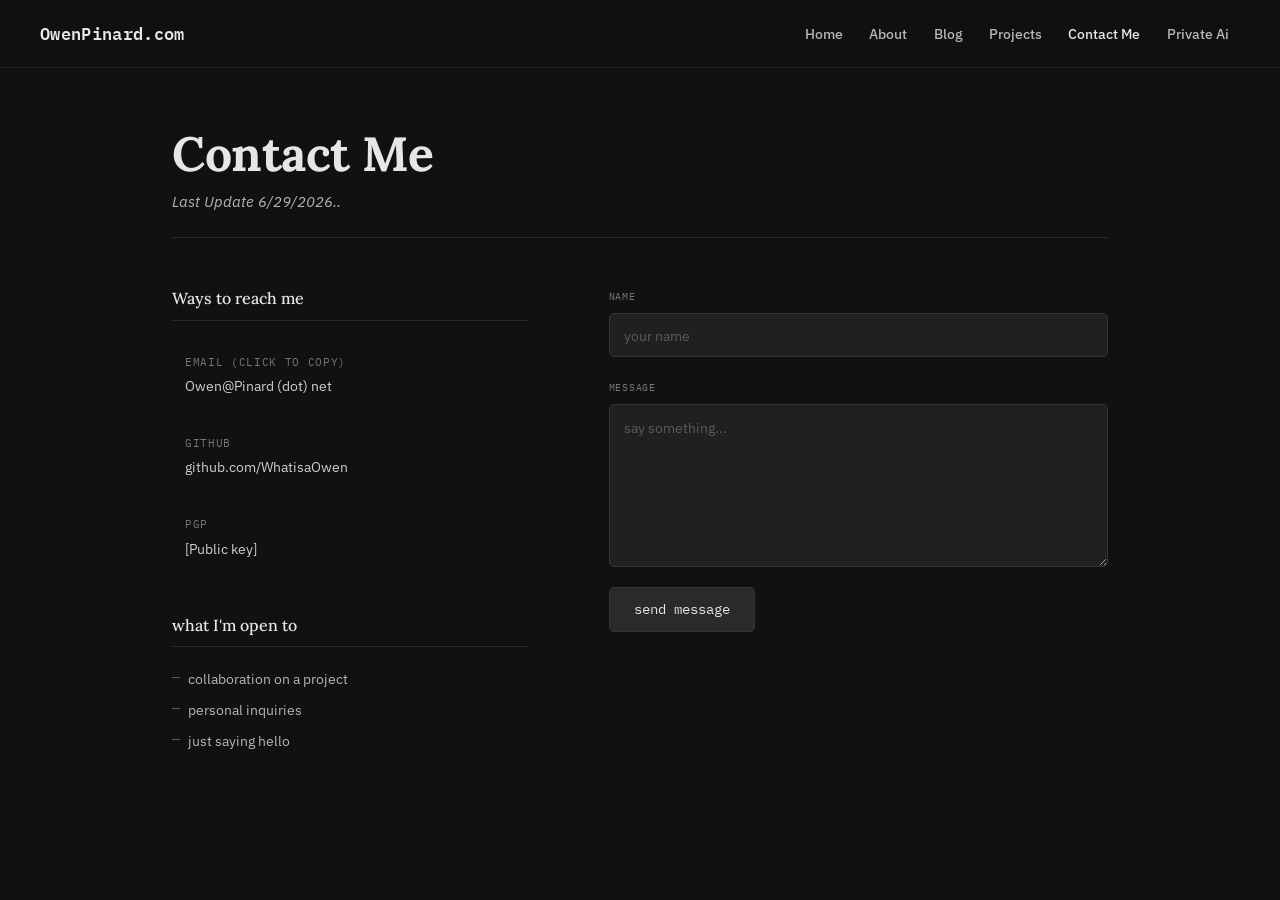
<file: contact.html>
<!DOCTYPE html>
<html lang="en">
<head>
    <meta charset="UTF-8">
    <meta name="viewport" content="width=device-width, initial-scale=1.0">
    <title>Contact — OwenPinard.com</title>

    <link rel="preconnect" href="https://fonts.googleapis.com">
    <link rel="preconnect" href="https://fonts.gstatic.com" crossorigin>
    <link href="https://fonts.googleapis.com/css2?family=Lora:ital,wght@0,400;0,500;0,600;0,700;1,400;1,500&family=IBM+Plex+Sans:wght@300;400;500;600&family=IBM+Plex+Mono:wght@300;400;500&display=swap" rel="stylesheet">

    <link rel="icon" type="image/x-icon" href="favicon.ico">

    <meta property="og:title" content="OwenPinard.com">
    <meta property="og:description" content="Owen Pinard's website and blog">
    <meta property="og:image" content="embed.png">
    <meta property="og:url" content="https://owenpinard.com">
    <meta property="og:type" content="website">

    <meta name="twitter:card" content="summary_large_image">
    <meta name="twitter:title" content="OwenPinard.com">
    <meta name="twitter:description" content="Owen Pinard's website and blog">
    <meta name="twitter:image" content="embed.png">

    <link rel="stylesheet" href="styles.css">
<script src="script.js"></script>    
</head>

<body>
    <nav id="navbar">
        <a href="index.html" class="nav-brand">OwenPinard.com</a>

        <ul class="nav-links">
            <li><a href="index.html" class="nav-link">Home</a></li>
            <li><a href="about.html" class="nav-link">About</a></li>
            <li><a href="blog.html" class="nav-link">Blog</a></li>
            <li><a href="projects.html" class="nav-link">Projects</a></li>
            <li><a href="contact.html" class="nav-link active">Contact Me</a></li>
             <li><a href="ai.html" class="nav-link">Private Ai</a></li>
        </ul>
        
        <button class="hamburger" id="hamburger" aria-label="Menu">
            <span></span><span></span><span></span>
        </button>
    </nav>

    <main class="page-main contact-page">
        <div class="page-header">
            <h1 class="page-title">Contact Me</h1>
            <p class="page-desc">
                Last Update 6/29/2026..
            </p>
        </div>

        <div class="contact-layout">
            <div class="contact-info">

                <div class="contact-block">
                    <h2 class="contact-section-title">
                        Ways to reach me
                    </h2>
                 <div class="contact-methods">
                     <!-- im such a fucking idiot if it doesnt copy the box with onclick then just use href since onclick is being called twice -->
                        <div class="contact-method" onclick="navigator.clipboard.writeText('owen@pinard.net')">
                            <span class="mono contact-method-label">email (click to copy)</span>
                            <span class="contact-method-value">
                                <span class="__cf_email__"
                                      onclick="navigator.clipboard.writeText('owen@pinard.net')"
                                      >
                                    Owen@Pinard (dot) net
                                </span>
                            </span>
                        </div>
                        <a href="https://github.com/WhatisaOwen"
                           target="_blank"
                           rel="noopener noreferrer"
                           class="contact-method">
                            <span class="mono contact-method-label">github</span>
                            <span class="contact-method-value">
                                github.com/WhatisaOwen
                            </span>
                        </a>

                        
                        <a href="pgp.html"
                           class="contact-method">
                            <span class="mono contact-method-label">pgp</span>
                            <span class="contact-method-value">
                                 [Public key]
                            </span>
                        </a>

                    </div>
                </div>

                <div class="contact-block">
                    <h2 class="contact-section-title">
                        what I'm open to
                    </h2>

                    <ul class="open-to-list">
                        <li>collaboration on a project</li>
                        <li>personal inquiries </li>
                        <li>just saying hello</li>
                    </ul>
                </div>

                <div class="contact-block">
                </div>
            </div>

<div class="contact-form-wrapper"> 
    <form class="contact-form" id="contactForm" novalidate>

        <div class="form-row">
            <label class="form-label" for="name">
                <span class="mono">name</span>
            </label>

            <input
                type="text"
                id="name"
                name="name"
                class="form-input"
                placeholder="your name"
                autocomplete="name">
        </div>

        <div class="form-row">
            <label class="form-label" for="message">
                <span class="mono">message</span>
            </label>

    <textarea
        id="message"
        name="message"
        class="form-input form-textarea"
        placeholder="say something..."
        rows="6"></textarea>
</div>

<button type="submit" class="form-submit">
    send message
</button>

<div class="form-status" id="formStatus"></div>

</form>
</div>
</file>
<file: styles.css>
/* ==========================================================
ok i give up on color ID's that are in the text file use this root global color palette from stackoverflow is 1000x better
--text main text
--base main page background 
--overlay0 and overlay1 borders
gotta stop mixing color systems
color: var(--subtext0); is so much better
I understand why catppuccins variable format is so common
========================================================= */

:root {
  --base:        #111111;
  --mantle:      #181818;
  --crust:       #0a0a0a;
  --surface0:    #202020;
  --surface1:    #2a2a2a;
  --surface2:    #343434;
  --overlay0:    #3f3f3f;
  --overlay1:    #5a5a5a;
  --overlay2:    #767676;
  --text:        #e6e6e6;
  --subtext1:    #cfcfcf;
  --subtext0:    #b5b5b5;
  --rosewater:   #dcdcdc;
  --flamingo:    #c8c8c8;
  --pink:        #b4b4b4;
  --mauve:       #a0a0a0;
  --red:         #8c8c8c;
  --maroon:      #787878;
  --peach:       #646464;
  --yellow:      #505050;
  --green:       #3c3c3c;
  --teal:        #2e2e2e;
  --sky:         #242424;
  --sapphire:    #1c1c1c;
  --blue:        #161616;
  --lavender:    #101010;
}

*, *::before, *::after {
  margin: 0;
  padding: 0;
  box-sizing: border-box;
}

html {
  scroll-behavior: smooth;
}
/* should probably change font/lineH later */
body {
  font-family: 'IBM Plex Sans', sans-serif;
  background: var(--base);
  color: var(--text);
  min-height: 100vh;
  display: flex;
  flex-direction: column;
  overflow-x: hidden;
  -webkit-font-smoothing: antialiased;
  line-height: 1.6;
}


.mono {
  font-family: 'IBM Plex Mono', monospace;
  font-size: 0.85em;
}


nav {
  position: fixed;
  top: 0;
  left: 0;
  right: 0;
  height: 68px;
  padding: 0 2.5rem;
  display: flex;
  align-items: center;
  justify-content: space-between;
  background: rgba(17, 17, 17, 0.92);
  backdrop-filter: blur(8px);
  -webkit-backdrop-filter: blur(8px);
  border-bottom: 1px solid var(--surface0);
  z-index: 1000;
}

.nav-brand {
  font-family: 'IBM Plex Mono', monospace;
  font-size: 1.05rem;
  font-weight: 600;
  color: var(--text);
  text-decoration: none;
  letter-spacing: 0.02em;
  transition: color 0.2s;
}

.nav-brand:hover {
  color: var(--rosewater);
}

.nav-links {
  display: flex;
  align-items: center;
  gap: 0.25rem;
  list-style: none;
}

.blog-tags { 
    display: flex;
    gap: 10px;
    flex-wrap: wrap;
    justify-content: center;
    margin-top: 20px;
}

.blog-list {
    color: white;
}
.blog-item {
    display: flex;
    align-items: center;
    gap: 2rem;

    padding: 20px 0;

    text-decoration: none;
    color: white;
}

.blog-item:visited {
    color: white;
}

.blog-item:hover {
    color: white;
}

.blog-tags .tag {
    padding: 6px 12px;
    border: 1px solid #444;
    border-radius: 999px;
    font-size: 0.9rem;
    color: #bbb;
    background: rgba(255,255,255,0.03);
}

/* change me later */
.nav-link {
  font-family: 'IBM Plex Sans', sans-serif;
  font-size: 0.9rem;
  font-weight: 500;
  color: var(--subtext0);
  text-decoration: none;
  padding: 0.35rem 0.7rem;
  border-radius: 4px;
  transition: color 0.2s, background 0.2s;
  white-space: nowrap;
}

.nav-link:hover {
  color: var(--text);
  background: var(--surface0);
}

.nav-link.active {
  color: var(--text);
}

.nav-divider {
  color: var(--overlay0);
  font-size: 0.75rem;
  padding: 0 0.25rem;
  user-select: none;
}

.lang-btn {
  font-family: 'IBM Plex Mono', monospace;
  font-size: 0.8rem;
}

.hamburger {
  display: none;
  flex-direction: column;
  gap: 5px;
  background: none;
  border: none;
  cursor: pointer;
  padding: 4px;
}

.hamburger span {
  display: block;
  width: 22px;
  height: 1.5px;
  background: var(--subtext0);
  transition: all 0.2s;
}

.hero-main {
  flex: 1;
  display: flex;
  flex-direction: column;
  align-items: center;
  justify-content: center;
  padding: 7rem 2rem 0;
}
.project-image {
    cursor: zoom-in;
    transition: transform 0.2s ease;
}

.project-card a {
    display: block;
}

.project-card a:hover .project-image {
    transform: scale(1.02);
}

.hero-center {
  display: flex;
  flex-direction: column;
  align-items: center;
  gap: 2.5rem;
  max-width: 600px;
  width: 100%;
  text-align: center;
  flex: 1;
  justify-content: center;
}

.avatar-ring {
  width: 148px;
  height: 148px;
  border-radius: 50%;
  border: 1px solid var(--overlay0);
  padding: 3px;
  flex-shrink: 0;
  position: relative;
}

.avatar-img {
  width: 100%;
  height: 100%;
  border-radius: 50%;
  object-fit: cover;
  display: block;
}

.avatar-fallback {
  display: none;
  width: 100%;
  height: 100%;
  border-radius: 50%;
  background: var(--surface1);
  align-items: center;
  justify-content: center;
  font-family: 'Lora', serif;
  font-size: 2.5rem;
  color: var(--subtext0);
}

.hero-text {
  display: flex;
  flex-direction: column;
  align-items: center;
  gap: 1rem;
}

.hero-name {
  font-family: 'Lora', serif;
  font-size: clamp(3rem, 10vw, 4.5rem);
  font-weight: 700;
  color: var(--text);
  line-height: 1;
  letter-spacing: -0.01em;
}

.hero-tagline {
  font-family: 'IBM Plex Sans', sans-serif;
  font-size: 1.05rem;
  font-weight: 500;
  color: var(--subtext1);
  letter-spacing: 0.02em;
}

.hero-bio {
  max-width: 480px;
  margin-top: 0.5rem;
}

.hero-bio p {
  font-size: 1rem;
  color: var(--subtext1);
  line-height: 1.8;
}

.hero-stack {
  display: flex;
  flex-direction: column;
  align-items: center;
  gap: 0.75rem;
  margin-top: 0.5rem;
}

.stack-label {
  font-family: 'IBM Plex Mono', monospace;
  font-size: 0.75rem;
  color: var(--overlay2);
  text-transform: uppercase;
  letter-spacing: 0.08em;
}

.stack-tags {
  display: flex;
  flex-wrap: wrap;
  gap: 0.5rem;
  justify-content: center;
}
.projects-grid {
    display: grid;
    grid-template-columns: repeat(2, minmax(320px, 1fr));
    gap: 20px;
    padding: 20px;
}

.project-card {
    background: #111;
    border: 1px solid #2a2a2a;
    border-radius: 6px;
    overflow: hidden;
    display: flex;
    flex-direction: column;
}

.project-image {
    width: 100%;
    height: 180px;
    object-fit: cover;
    border-bottom: 1px solid #2a2a2a;
}
.project-body {
    padding: 12px 14px;
}
.project-header {
    display: flex;
    justify-content: space-between;
    align-items: center;
    margin-bottom: 8px;
}
.project-title {
    font-size: 16px;
    font-weight: 600;
    color: white;
}
.project-source {
    font-size: 12px;
    color: #aaa;
    text-decoration: none;
}
.project-source:hover {
    color: white;
}
.project-description {
    font-size: 13px;
    line-height: 1.4;
    color: #ccc;
    white-space: pre-line;
    margin-bottom: 10px;
}

.project-tags {
    display: flex;
    flex-wrap: wrap;
    gap: 6px;
}
.project-tags span {
    font-size: 11px;
    padding: 3px 6px;
    border: 1px solid #333;
    border-radius: 4px;
    color: #aaa;
}
/* please change this owen you fucking idiot */
.tag {
  font-family: 'IBM Plex Mono', monospace;
  font-size: 0.75rem;
  padding: 0.25rem 0.6rem;
  background: var(--surface0);
  border: 1px solid var(--surface2);
  border-radius: 3px;
  color: var(--subtext0);
  white-space: nowrap;
}
a.tag {
    text-decoration: none;
    color: inherit;
}

.social-links {
  display: flex;
  gap: 0.5rem;
  margin-top: 0.5rem;
}

.social-link {
  display: flex;
  align-items: center;
  justify-content: center;
  width: 40px;
  height: 40px;
  border-radius: 6px;
  color: var(--overlay2);
  background: var(--surface0);
  border: 1px solid var(--surface1);
  text-decoration: none;
  transition: color 0.2s, border-color 0.2s, background 0.2s;
}

.social-link:hover {
  color: var(--text);
  border-color: var(--overlay0);
  background: var(--surface1);
}


.recent-posts-strip {
  width: 100%;
  margin-top: 4rem;
  padding: 1.25rem 0;
  border-top: 1px solid var(--surface1);
  display: flex;
  align-items: center;
  gap: 1.5rem;
  flex-wrap: wrap;
}

.strip-label {
  font-family: 'IBM Plex Mono', monospace;
  font-size: 0.75rem;
  color: var(--overlay2);
  text-transform: uppercase;
  letter-spacing: 0.06em;
  white-space: nowrap;
}

.strip-posts {
  flex: 1;
  display: flex;
  gap: 1.5rem;
  flex-wrap: wrap;
}

.strip-post-link {
  font-size: 0.875rem;
  color: var(--subtext0);
  text-decoration: none;
  border-bottom: 1px solid transparent;
  transition: color 0.2s, border-color 0.2s;
  white-space: nowrap;
  overflow: hidden;
  text-overflow: ellipsis;
  max-width: 200px;
}

.strip-post-link:hover {
  color: var(--text);
  border-color: var(--overlay1);
}

.strip-more {
  font-family: 'IBM Plex Mono', monospace;
  font-size: 0.78rem;
  color: var(--overlay2);
  text-decoration: none;
  white-space: nowrap;
  transition: color 0.2s;
}

.strip-more:hover {
  color: var(--subtext0);
}


.page-main {
  flex: 1;
  padding: 8rem 2rem 4rem;
  max-width: 900px;
  margin: 0 auto;
  width: 100%;
}

.page-header {
  margin-bottom: 3rem;
  padding-bottom: 1.5rem;
  border-bottom: 1px solid var(--surface1);
}

.page-title {
  font-family: 'Lora', serif;
  font-size: clamp(2rem, 6vw, 3rem);
  font-weight: 700;
  color: var(--text);
  line-height: 1.1;
  margin-bottom: 0.5rem;
  letter-spacing: -0.01em;
  text-transform: capitalize;
}

.page-desc {
  font-size: 0.95rem;
  color: var(--subtext0);
  font-style: italic;
}

.blog-filters {
  display: flex;
  gap: 0.5rem;
  margin-bottom: 2.5rem;
  flex-wrap: wrap;
}

.filter-btn {
  font-family: 'IBM Plex Mono', monospace;
  font-size: 0.78rem;
  padding: 0.3rem 0.8rem;
  border-radius: 3px;
  border: 1px solid var(--surface2);
  background: none;
  color: var(--subtext0);
  cursor: pointer;
  transition: all 0.2s;
}

.filter-btn:hover,
.filter-btn.active {
  background: var(--surface1);
  color: var(--text);
  border-color: var(--overlay0);
}

.blog-list {
  display: flex;
  flex-direction: column;
  gap: 0;
}

.blog-post-item {
  display: grid;
  grid-template-columns: 120px 1fr;
  gap: 1.5rem;
  padding: 1.5rem 0;
  border-bottom: 1px solid var(--surface0);
  text-decoration: none;
  color: inherit;
  transition: background 0.15s;
  border-radius: 4px;
}

.blog-post-item:first-child {
  border-top: 1px solid var(--surface0);
}

.blog-post-item:hover {
  background: var(--surface0);
  padding-left: 0.75rem;
  padding-right: 0.75rem;
  margin: 0 -0.75rem;
}

.post-item-meta {
  display: flex;
  flex-direction: column;
  gap: 0.4rem;
  padding-top: 0.15rem;
}

.post-item-date {
  font-family: 'IBM Plex Mono', monospace;
  font-size: 0.75rem;
  color: var(--overlay2);
  white-space: nowrap;
}

.post-item-tag {
  font-family: 'IBM Plex Mono', monospace;
  font-size: 0.7rem;
  padding: 0.15rem 0.4rem;
  border-radius: 2px;
  background: var(--surface1);
  color: var(--overlay2);
  border: 1px solid var(--surface2);
  width: fit-content;
}

.post-item-content {
  display: flex;
  flex-direction: column;
  gap: 0.4rem;
}

.post-item-title {
  font-family: 'Lora', serif;
  font-size: 1.15rem;
  font-weight: 500;
  color: var(--text);
  line-height: 1.3;
  transition: color 0.2s;
}

.blog-post-item:hover .post-item-title {
  color: var(--rosewater);
}

.post-item-excerpt {
  font-size: 0.875rem;
  color: var(--subtext0);
  line-height: 1.6;
  display: -webkit-box;

  -webkit-box-orient: vertical;
  overflow: hidden;
}


.post-main {
  flex: 1;
  padding: 7rem 2rem 4rem;
  max-width: 720px;
  margin: 0 auto;
  width: 100%;
}

.back-link {
  display: inline-block;
  font-family: 'IBM Plex Mono', monospace;
  font-size: 0.8rem;
  color: var(--overlay2);
  text-decoration: none;
  margin-bottom: 3rem;
  transition: color 0.2s;
}

.back-link:hover {
  color: var(--subtext0);
}

.post-article .post-meta {
  display: flex;
  align-items: center;
  gap: 1rem;
  margin-bottom: 2.5rem;
  flex-wrap: wrap;
}

.post-article .post-date {
  font-family: 'IBM Plex Mono', monospace;
  font-size: 0.78rem;
  color: var(--overlay2);
}

.post-article .post-category {
  font-family: 'IBM Plex Mono', monospace;
  font-size: 0.7rem;
  padding: 0.2rem 0.5rem;
  background: var(--surface1);
  border: 1px solid var(--surface2);
  border-radius: 2px;
  color: var(--overlay2);
}

.post-article h1 {
  font-family: 'Lora', serif;
  font-size: clamp(1.8rem, 5vw, 2.5rem);
  font-weight: 600;
  color: var(--text);
  line-height: 1.2;
  margin-bottom: 2.5rem;
  letter-spacing: -0.01em;
}


.post-article .md-content {
  font-family: 'Lora', serif;
  font-size: 1.05rem;
  line-height: 1.85;
  color: var(--subtext1);
}

.post-article .md-content p {
  margin-bottom: 1.5rem;
}

.post-article .md-content h2 {
  font-family: 'Lora', serif;
  font-size: 1.5rem;
  font-weight: 600;
  color: var(--text);
  margin: 2.5rem 0 1rem;
  padding-bottom: 0.5rem;
  border-bottom: 1px solid var(--surface1);
}

.post-article .md-content h3 {
  font-family: 'Lora', serif;
  font-size: 1.2rem;
  font-weight: 500;
  color: var(--text);
  margin: 2rem 0 0.75rem;
}

.post-article .md-content h4 {
  font-family: 'IBM Plex Sans', sans-serif;
  font-size: 1rem;
  font-weight: 600;
  color: var(--text);
  margin: 1.5rem 0 0.5rem;
}

.post-article .md-content a {
  color: var(--flamingo);
  text-decoration: underline;
  text-decoration-color: var(--overlay0);
  text-underline-offset: 3px;
  transition: color 0.2s;
}

.post-article .md-content a:hover {
  color: var(--rosewater);
}
/* I CANT REMEMBER CSS NAMES SEARCH FEATURES */
.post-article .md-content code {
  font-family: 'IBM Plex Mono', monospace;
  font-size: 0.85em;
  background: var(--surface0);
  border: 1px solid var(--surface1);
  padding: 0.1em 0.35em;
  border-radius: 3px;
  color: var(--flamingo);
}

.post-article .md-content pre {
  background: var(--crust);
  border: 1px solid var(--surface1);
  border-radius: 6px;
  padding: 1.25rem 1.5rem;
  overflow-x: auto;
  margin: 1.5rem 0;
}

.post-article .md-content pre code {
  background: none;
  border: none;
  padding: 0;
  font-size: 0.875rem;
  color: var(--subtext1);
  line-height: 1.7;
}

.post-article .md-content blockquote {
  border-left: 3px solid var(--overlay0);
  padding: 0.5rem 0 0.5rem 1.5rem;
  margin: 1.5rem 0;
  color: var(--subtext0);
  font-style: italic;
}

.post-article .md-content ul,
.post-article .md-content ol {
  padding-left: 1.5rem;
  margin-bottom: 1.5rem;
}

.post-article .md-content li {
  margin-bottom: 0.5rem;
}

.post-article .md-content hr {
  border: none;
  border-top: 1px solid var(--surface1);
  margin: 2.5rem 0;
}

.post-article .md-content img {
  max-width: 100%;
  border-radius: 6px;
  border: 1px solid var(--surface1);
  margin: 1.5rem 0;
}

.post-article .md-content table {
  width: 100%;
  border-collapse: collapse;
  margin: 1.5rem 0;
  font-size: 0.9rem;
}

.post-article .md-content th,
.post-article .md-content td {
  padding: 0.6rem 1rem;
  text-align: left;
  border: 1px solid var(--surface1);
}

.post-article .md-content th {
  background: var(--surface0);
  font-family: 'IBM Plex Sans', sans-serif;
  font-weight: 600;
  font-size: 0.85rem;
}

.post-nav {
  display: flex;
  justify-content: space-between;
  margin-top: 4rem;
  padding-top: 2rem;
  border-top: 1px solid var(--surface1);
  gap: 1rem;
}

.post-nav-link {
  font-family: 'IBM Plex Mono', monospace;
  font-size: 0.78rem;
  color: var(--overlay2);
  text-decoration: none;
  transition: color 0.2s;
}

.post-nav-link:hover {
  color: var(--subtext0);
}


.projects-grid {
  display: grid;
  grid-template-columns: repeat(auto-fill, minmax(380px, 1fr));
  gap: 1px;
  background: var(--surface0);
  border: 1px solid var(--surface0);
  border-radius: 8px;
  overflow: hidden;
}

.project-card {
  background: var(--base);
  transition: background 0.2s;
  display: flex;
  flex-direction: column;
  gap: 0;
  overflow: hidden;
  border-radius: 6px;
}

.project-card:hover {
  background: var(--mantle);
}

.project-header {
  display: flex;
  align-items: flex-start;
  justify-content: space-between;
  gap: 1rem;
}

.project-name {
  font-family: 'IBM Plex Mono', monospace;
  font-size: 1.1rem;
  font-weight: 500;
  color: var(--text);
}

.project-links {
  display: flex;
  gap: 0.5rem;
}

.project-link {
  display: flex;
  align-items: center;
  gap: 0.35rem;
  font-family: 'IBM Plex Mono', monospace;
  font-size: 0.75rem;
  color: var(--overlay2);
  text-decoration: none;
  padding: 0.2rem 0.5rem;
  border: 1px solid var(--surface2);
  border-radius: 3px;
  transition: all 0.2s;
  white-space: nowrap;
}

.project-link:hover {
  color: var(--text);
  border-color: var(--overlay0);
  background: var(--surface0);
}

.project-desc {
  font-size: 0.9rem;
  color: var(--subtext0);
  line-height: 1.7;
  flex: 1;
}

.project-tags {
  display: flex;
  flex-wrap: wrap;
  gap: 0.4rem;
}

.project-status {
  display: flex;
  align-items: center;
  gap: 0.5rem;
  margin-top: auto;
}

.status-dot {
  width: 7px;
  height: 7px;
  border-radius: 50%;
  flex-shrink: 0;
}

.status-dot.active { background: #5a7a5a; }
.status-dot.wip    { background: #7a7a4a; }
.status-dot.paused { background: var(--overlay1); }

.status-text {
  font-size: 0.72rem;
  color: var(--overlay2);
}


.project-image-header {
  width: 100%;
  height: 200px;
  background: var(--crust);
  border-bottom: 1px solid var(--surface0);
  display: flex;
  align-items: center;
  justify-content: center;
  overflow: hidden;
  transition: all 0.3s ease;
}

.project-image-header:hover {
  background: var(--surface1);
  filter: brightness(1.1);
}

.project-image {
  width: 100%;
  height: 100%;
  object-fit: cover;
  transition: transform 0.3s ease;
}

.project-image-header:hover .project-image {
  transform: scale(1.05);
}

.project-image-header-empty {
  width: 100%;
  height: 0;
  background: transparent;
  border: none;
}

.project-card {
  background: var(--base);
  transition: background 0.2s;
  display: flex;
  flex-direction: column;
  gap: 0;
  overflow: hidden;
  border-radius: 6px;
}

.project-content {
  padding: 2rem;
  display: flex;
  flex-direction: column;
  gap: 1rem;
  flex: 1;
}

.gallery-modal {
  display: none;
  position: fixed;
  top: 0;
  left: 0;
  right: 0;
  bottom: 0;
  background: rgba(0, 0, 0, 0.85);
  z-index: 2000;
  align-items: center;
  justify-content: center;
  opacity: 0;
  transition: opacity 0.3s ease;
  backdrop-filter: blur(4px);
}

.gallery-modal.active {
  display: flex;
  opacity: 1;
}

.gallery-content {
  position: relative;
  max-width: 90vw;
  max-height: 90vh;
  display: flex;
  flex-direction: column;
  align-items: center;
  gap: 1.5rem;
  animation: galleryFadeIn 0.3s ease;
}

@keyframes galleryFadeIn {
  from {
    opacity: 0;
    transform: scale(0.95);
  }
  to {
    opacity: 1;
    transform: scale(1);
  }
}

.gallery-image {
  max-width: 100%;
  max-height: 70vh;
  object-fit: contain;
  border-radius: 8px;
  background: var(--base);
}

.gallery-nav {
  position: absolute;
  top: 50%;
  transform: translateY(-50%);
  width: 50px;
  height: 50px;
  border: none;
  background: rgba(255, 255, 255, 0.1);
  color: var(--text);
  font-size: 1.5rem;
  cursor: pointer;
  border-radius: 4px;
  transition: all 0.2s ease;
  display: flex;
  align-items: center;
  justify-content: center;
  z-index: 2001;
}

.gallery-nav:hover {
  background: rgba(255, 255, 255, 0.2);
  transform: translateY(-50%) scale(1.1);
}

.gallery-prev {
  left: -70px;
}

.gallery-next {
  right: -70px;
}

.gallery-close {
  position: absolute;
  top: -50px;
  right: 0;
  width: 40px;
  height: 40px;
  border: none;
  background: transparent;
  color: var(--text);
  font-size: 2rem;
  cursor: pointer;
  transition: all 0.2s ease;
  display: flex;
  align-items: center;
  justify-content: center;
  z-index: 2002;
  line-height: 1;
}

.gallery-close:hover {
  color: var(--pink);
  transform: scale(1.2);
}

.gallery-info {
  text-align: center;
  display: flex;
  flex-direction: column;
  gap: 0.5rem;
}

.gallery-title {
  font-family: 'Lora', serif;
  font-size: 1.3rem;
  font-weight: 500;
  color: var(--text);
  margin: 0;
}

.gallery-counter {
  font-family: 'IBM Plex Mono', monospace;
  font-size: 0.75rem;
  color: var(--overlay2);
  letter-spacing: 1px;
}


.contact-page {
  max-width: 1000px;
}

.contact-layout {
  display: grid;
  grid-template-columns: 1fr 1.4fr;
  gap: 5rem;
  align-items: start;
}

.contact-block {
  margin-bottom: 2.5rem;
}

.contact-section-title {
  font-family: 'Lora', serif;
  font-size: 1rem;
  font-weight: 500;
  color: var(--text);
  margin-bottom: 1.25rem;
  padding-bottom: 0.5rem;
  border-bottom: 1px solid var(--surface1);
}

.contact-methods {
  display: flex;
  flex-direction: column;
  gap: 0.75rem;
}

.contact-method {
  display: flex;
  flex-direction: column;
  gap: 0.15rem;
  text-decoration: none;
  padding: 0.75rem;
  border-radius: 5px;
  border: 1px solid transparent;
  transition: all 0.2s;
}

.contact-method:hover {
  background: var(--surface0);
  border-color: var(--surface1);
}

.contact-method-label {
  font-size: 0.7rem;
  color: var(--overlay2);
  text-transform: uppercase;
  letter-spacing: 0.06em;
}

.contact-method-value {
  font-size: 0.9rem;
  color: var(--subtext1);
}

.open-to-list {
  list-style: none;
  display: flex;
  flex-direction: column;
  gap: 0.5rem;
}

.open-to-list li {
  font-size: 0.9rem;
  color: var(--subtext0);
  padding-left: 1rem;
  position: relative;
}

.open-to-list li::before {
  content: '—';
  position: absolute;
  left: 0;
  color: var(--overlay1);
  font-family: 'IBM Plex Mono', monospace;
  font-size: 0.8rem;
}

.contact-note {
  font-size: 0.875rem;
  color: var(--overlay2);
  font-style: italic;
  line-height: 1.7;
}


.contact-form {
  display: flex;
  flex-direction: column;
  gap: 1.25rem;
}

.form-row {
  display: flex;
  flex-direction: column;
  gap: 0.5rem;
}

.form-label {
  font-size: 0.75rem;
  color: var(--overlay2);
  text-transform: uppercase;
  letter-spacing: 0.06em;
}

.form-input {
  background: var(--surface0);
  border: 1px solid var(--surface2);
  border-radius: 5px;
  padding: 0.7rem 0.9rem;
  font-family: 'IBM Plex Sans', sans-serif;
  font-size: 0.9rem;
  color: var(--text);
  outline: none;
  transition: border-color 0.2s, background 0.2s;
  width: 100%;
}

.form-input::placeholder {
  color: var(--overlay1);
}

.form-input:focus {
  border-color: var(--overlay0);
  background: var(--mantle);
}

.form-textarea {
  resize: vertical;
  min-height: 140px;
  font-family: 'IBM Plex Sans', sans-serif;
  line-height: 1.6;
}

.form-submit {
  font-family: 'IBM Plex Mono', monospace;
  font-size: 0.85rem;
  padding: 0.8rem 1.5rem;
  background: var(--surface1);
  border: 1px solid var(--surface2);
  border-radius: 5px;
  color: var(--text);
  cursor: pointer;
  transition: all 0.2s;
  text-align: left;
  align-self: flex-start;
}

.form-submit:hover {
  background: var(--surface2);
  border-color: var(--overlay0);
}

.form-status {
  font-family: 'IBM Plex Mono', monospace;
  font-size: 0.8rem;
  color: var(--overlay2);
  min-height: 1.2rem;
}


footer {
  padding: 1.5rem 2rem;
  border-top: 1px solid var(--surface0);
  margin-top: auto;
}

.footer-text {
  font-size: 0.8rem;
  color: var(--subtext0);
  display: flex;
  justify-content: space-between;
  align-items: center;
  flex-wrap: wrap;
  gap: 0.5rem;
}

.footer-right {
  font-family: 'IBM Plex Mono', monospace;
  font-size: 0.75rem;
}


.loading-state {
  padding: 3rem 0;
  color: var(--overlay2);
  font-size: 0.875rem;
}


.reveal {
  opacity: 0;
  transform: translateY(12px);
  transition: opacity 0.5s ease, transform 0.5s ease;
}

.reveal.active {
  opacity: 1;
  transform: translateY(0);
}


@media (max-width: 768px) {
  .gallery-nav {
    width: 40px;
    height: 40px;
    font-size: 1.2rem;
  }

  .gallery-prev {
    left: -50px;
  }

  .gallery-next {
    right: -50px;
  }

  .gallery-close {
    top: -40px;
    width: 35px;
    height: 35px;
    font-size: 1.5rem;
  }

  .gallery-image {
    max-height: 60vh;
  }

  .project-image-header {
    height: 150px;
  }

  .nav-links {
    display: none;
    position: fixed;
    top: 56px;
    left: 0;
    right: 0;
    background: rgba(17, 17, 17, 0.97);
    flex-direction: column;
    align-items: flex-start;
    padding: 1.5rem 2rem;
    gap: 0.25rem;
    border-bottom: 1px solid var(--surface1);
  }

  .nav-links.open {
    display: flex;
  }

  .hamburger {
    display: flex;
  }

  .nav-divider {
    display: none;
  }

  .hero-main {
    padding-top: 5rem;
  }

  .recent-posts-strip {
    flex-direction: column;
    align-items: flex-start;
    gap: 0.75rem;
  }

  .blog-post-item {
    grid-template-columns: 1fr;
    gap: 0.5rem;
  }

  .post-item-meta {
    flex-direction: row;
    align-items: center;
  }

  .contact-layout {
    grid-template-columns: 1fr;
    gap: 3rem;
  }

  .projects-grid {
    grid-template-columns: 1fr;
  }
}

@media (max-width: 480px) {
  nav {
    padding: 0 1.25rem;
  }

  .gallery-content {
    max-width: 95vw;
    max-height: 85vh;
  }

  .gallery-nav {
    width: 35px;
    height: 35px;
    font-size: 1rem;
  }

  .gallery-prev {
    left: -40px;
  }

  .gallery-next {
    right: -40px;
  }

  .gallery-close {
    top: -35px;
    width: 30px;
    height: 30px;
    font-size: 1.3rem;
  }

  .gallery-image {
    max-height: 50vh;
  }

  .gallery-title {
    font-size: 1.1rem;
  }

  .project-image-header {
    height: 120px;
  }

  .page-main {
    padding: 6rem 1.25rem 3rem;
  }

  .post-main {
    padding: 6rem 1.25rem 3rem;
  }
}


.lang-notice {
  margin-bottom: 1.5rem;
  padding: 0.6rem 1rem;
  background: var(--surface0);
  border: 1px solid var(--surface1);
  border-radius: 4px;
  border-left: 3px solid var(--overlay1);
}

.lang-notice .mono {
  font-size: 0.78rem;
  color: var(--overlay2);
}

.ai-container {
    max-width: 820px;
    margin: 80px auto;
    display: flex;
    flex-direction: column;
    align-items: center;
    text-align: center;
}

.ai-subtitle {
    color: #9d9d9d;
    margin-bottom: 35px;
    max-width: 650px;
    line-height: 1.7;
}


#prompt {
    width: 100%;
    min-height: 180px;

    background: #111111;
    border: 1px solid #2d2d2d;

    color: #f2f2f2;

    padding: 18px;

    font-size: 15px;
    font-family: "IBM Plex Sans", sans-serif;

    resize: vertical;
    outline: none;

    transition: border .2s ease,
                background .2s ease;
}

#prompt::placeholder {
    color: #666;
}

#prompt:focus {
    border-color: #6f59ff;
    background: #151515;
}

#send-btn {
    margin-top: 18px;

    background: #1d1d1d;
    color: white;

    border: 1px solid #3d3d3d;

    padding: 14px 36px;

    font-family: "IBM Plex Sans", sans-serif;
    font-size: 15px;
    font-weight: 500;

    cursor: pointer;

    transition: background .2s ease,
                border .2s ease,
                transform .15s ease;
}

#send-btn:hover {
    background: #2b2b2b;
    border-color: #6f59ff;
}

#send-btn:active {
    transform: scale(.98);
}

#send-btn:disabled {
    opacity: .6;
    cursor: not-allowed;
}
/* change me later please */
#response { 
    width: 100%;
    min-height: 220px;

    margin-top: 30px;

    background: #111111;
    border: 1px solid #2d2d2d;

    color: #e3e3e3;

    text-align: left;

    white-space: pre-wrap;
    line-height: 1.7;

    padding: 20px;

    font-family: "IBM Plex Sans", sans-serif;
    overflow-wrap: break-word;
}


.ai-notes {
    margin-top: 28px;
    max-width: 760px;
}

.ai-notes p {
    color: #8a8a8a;
    font-size: 14px;
    line-height: 1.8;
    margin: 8px 0;
}

.blog-list--simple {
  display: flex;
  flex-direction: column;
}

.blog-row {
  display: grid;
  grid-template-columns: 140px 1fr;
  gap: 1.5rem;
  align-items: baseline;
  padding: 0.55rem 0;
  text-decoration: none;
  color: inherit;
  border-bottom: 1px solid transparent;
  transition: color 0.15s;
}

.blog-row:hover .blog-row-title {
  color: var(--rosewater);
}

.blog-row-date {
  font-size: 0.82rem;
  color: var(--overlay2);
  white-space: nowrap;
  text-align: right;
}

.blog-row-title {
  font-family: 'IBM Plex Sans', sans-serif;
  font-size: 0.95rem;
  font-weight: 600;
  color: var(--text);
  transition: color 0.15s;
}

@media (max-width: 480px) {
  .blog-row {
    grid-template-columns: 110px 1fr;
    gap: 1rem;
  }
  .blog-row-date {
    font-size: 0.75rem;
  }
}


.post-tags {
  display: flex;
  flex-wrap: wrap;
  gap: 0.4rem;
  margin-top: 0.5rem;
}

.post-meta .post-tags {
  margin-top: 0.75rem;
}


.code-block {
  position: relative;
  margin: 1.5rem 0;
}

.code-block pre {
  margin: 0;
}

.code-header {
  display: none;
}

.copy-btn {
  position: absolute;
  top: 0.6rem;
  right: 0.6rem;
  font-family: 'IBM Plex Mono', monospace;
  font-size: 0.68rem;
  color: var(--overlay1);
  background: var(--surface0);
  border: 1px solid var(--surface2);
  border-radius: 3px;
  padding: 0.15rem 0.45rem;
  cursor: pointer;
  opacity: 0;
  transition: opacity 0.15s, color 0.15s;
  z-index: 1;
}

.code-block:hover .copy-btn {
  opacity: 1;
}

.copy-btn:hover {
  color: var(--text);
  border-color: var(--overlay0);
}


.md-content img {
  max-width: 100%;
  border-radius: 6px;
  border: 1px solid var(--surface1);
  display: block;
  margin: 1rem auto;
}


.contact-cat-placeholder {
  display: flex;
  align-items: center;
  justify-content: center;
  width: 100%;
}

.contact-cat-img {
  width: 500px;
  height: 650px;
  border-radius: 8px;
  border: 1px solid var(--surface1);
  object-fit: cover;
}

.contact-cat-fallback {
  display: none;
  width: 100%;
  height: 320px;
  border: 1px dashed var(--surface2);
  border-radius: 8px;
  align-items: center;
  justify-content: center;
  color: var(--overlay2);
}
 .tracker-card {
            background: var(--mantle);
            border: 1px solid var(--surface0);
            border-radius: 8px;
            overflow: hidden;
        }

        .tracker-hd {
            padding: 1.5rem 2rem;
            border-bottom: 1px solid var(--surface0);
        }

        .tracker-eyebrow {
            font-family: 'IBM Plex Mono', monospace;
            font-size: 0.72rem;
            color: var(--overlay2);
            text-transform: uppercase;
            letter-spacing: 0.08em;
            margin-bottom: 0.4rem;
        }

        .tracker-vtype {
            font-family: 'Lora', serif;
            font-size: 1.3rem;
            font-weight: 500;
            color: var(--text);
        }

        .t-sec {
            padding: 1.25rem 2rem;
            border-bottom: 1px solid var(--surface0);
        }

        .t-sec:last-child {
            border-bottom: none;
        }

        .t-stitle {
            font-family: 'IBM Plex Mono', monospace;
            font-size: 0.7rem;
            color: var(--overlay1);
            text-transform: uppercase;
            letter-spacing: 0.08em;
            margin-bottom: 0.9rem;
        }

        .t-row {
            display: grid;
            grid-template-columns: 128px 1fr;
            gap: 0.25rem 0.75rem;
            align-items: baseline;
            margin-bottom: 0.5rem;
        }

        .t-row:last-child {
            margin-bottom: 0;
        }

        .t-lbl {
            font-size: 0.78rem;
            color: var(--overlay2);
        }

        .t-val {
            font-size: 0.875rem;
            color: var(--subtext1);
            word-break: break-word;
        }

        .t-loc-grid {
            display: grid;
            grid-template-columns: 128px 1fr 1fr;
            gap: 0.3rem 0.75rem;
            align-items: baseline;
        }

        .t-loc-head {
            font-family: 'IBM Plex Mono', monospace;
            font-size: 0.68rem;
            color: var(--overlay2);
            padding-bottom: 0.35rem;
            border-bottom: 1px solid var(--surface1);
        }

        .t-loc-grid .t-lbl {
            font-size: 0.78rem;
        }

        .t-loc-grid .t-val {
            font-size: 0.85rem;
        }

        .t-tags {
            display: flex;
            flex-wrap: wrap;
            gap: 0.4rem;
        }

        .t-tag {
            font-family: 'IBM Plex Mono', monospace;
            font-size: 0.72rem;
            padding: 0.2rem 0.55rem;
            border-radius: 3px;
            background: var(--surface0);
            border: 1px solid var(--surface1);
            color: var(--subtext0);
        }

        .t-tag.danger {
            border-color: var(--overlay0);
            color: var(--subtext1);
        }

        .flag {
            height: 12px;
            vertical-align: middle;
            margin-right: 0.3em;
            border-radius: 1px;
        }

        .fav {
            width: 14px;
            height: 14px;
            vertical-align: middle;
            margin-right: 0.35rem;
            border-radius: 2px;
        }

        .t-val a {
            color: var(--subtext1);
            text-decoration: underline;
            text-decoration-color: var(--overlay0);
            text-underline-offset: 2px;
            transition: color 0.15s;
        }

        .t-val a:hover {
            color: var(--text);
        }

        .tracker-loading {
            padding: 3rem 2rem;
            text-align: center;
            color: var(--overlay2);
        }

        .dns-divider {
            border-top: 1px solid var(--surface0);
            margin: 0.5rem 0;
        }

        @media (max-width: 480px) {
            .t-sec {
                padding: 1rem 1.25rem;
            }
            .tracker-hd {
                padding: 1.25rem 1.25rem;
            }
        }
</file>
